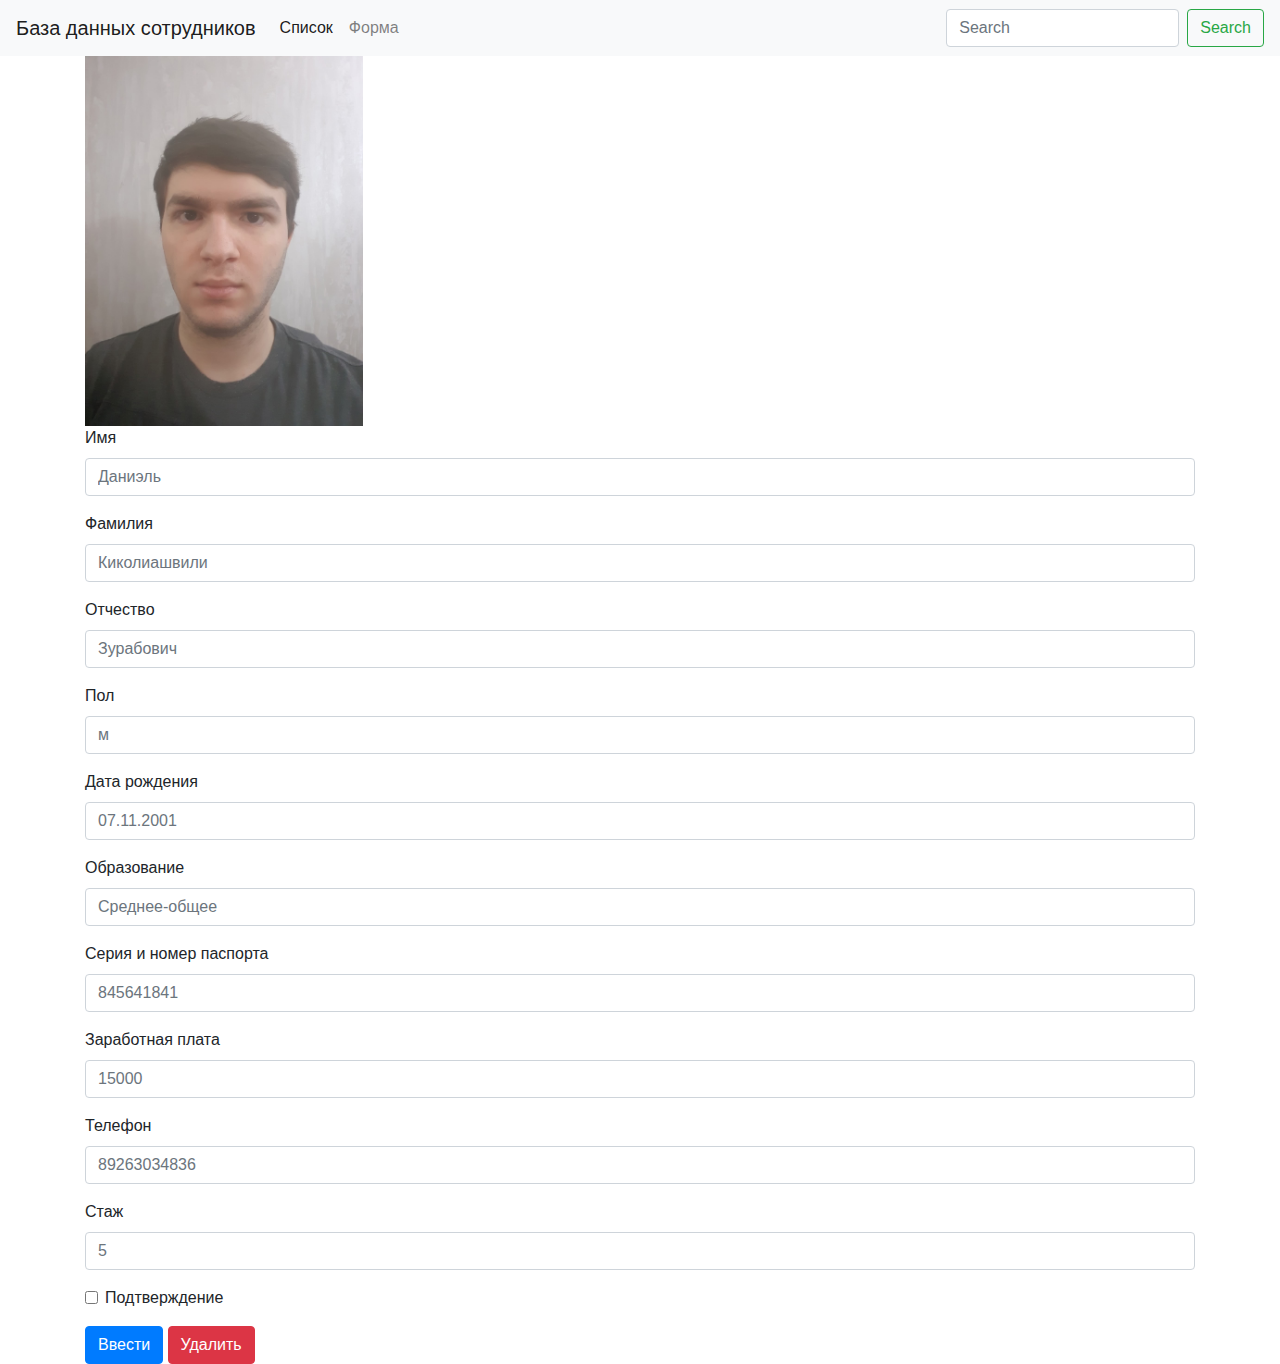
<file: daniel.html>
<!DOCTYPE html>
<html lang="ru">

<head>
    <meta charset="UTF-8">
    <meta http-equiv="X-UA-Compatible" content="IE=edge">
    <meta name="viewport" content="width=device-width, initial-scale=1.0">
    <link rel="stylesheet" href="https://stackpath.bootstrapcdn.com/bootstrap/4.3.1/css/bootstrap.min.css"
        integrity="sha384-ggOyR0iXCbMQv3Xipma34MD+dH/1fQ784/j6cY/iJTQUOhcWr7x9JvoRxT2MZw1T" crossorigin="anonymous">
    <title>Document</title>
</head>

<body>
    <nav class="navbar navbar-expand-lg navbar-light bg-light">
        <a class="navbar-brand" href="#">База данных сотрудников</a>
        <button class="navbar-toggler" type="button" data-toggle="collapse" data-target="#navbarSupportedContent"
            aria-controls="navbarSupportedContent" aria-expanded="false" aria-label="Toggle navigation">
            <span class="navbar-toggler-icon"></span>
        </button>

        <div class="collapse navbar-collapse" id="navbarSupportedContent">
            <ul class="navbar-nav mr-auto">
                <li class="nav-item active">
                    <a class="nav-link" href="index.html">Список <span class="sr-only">(current)</span></a>
                </li>
                <li class="nav-item">
                    <a class="nav-link" href="form.html">Форма</a>
                </li>
            </ul>
            <form class="form-inline my-2 my-lg-0">
                <input class="form-control mr-sm-2" type="search" placeholder="Search" aria-label="Search">
                <button class="btn btn-outline-success my-2 my-sm-0" type="submit">Search</button>
            </form>
        </div>
    </nav>
    <form>
        
        <div class="container">
            <img src="jHolcOah2NQ.jpg" alt="" class="w-25">
            <div class="form-group">
                <label for="exampleInputEmail1">Имя</label>
                <input type="email" class="form-control" placeholder="Даниэль" id="exampleInputEmail1">
            </div>
            <div class="form-group">
                <label for="exampleInputPassword1">Фамилия</label>
                <input type="password" class="form-control"placeholder="Киколиашвили" id="exampleInputPassword1">
            </div>
            <div class="form-group">
                <label for="exampleInputEmail1">Отчество</label>
                <input type="email" class="form-control" placeholder="Зурабович" id="exampleInputEmail1">
            </div>
            <div class="form-group">
                <label for="exampleInputPassword1">Пол</label>
                <input type="password" class="form-control" placeholder="м" id="exampleInputPassword1">
            </div>
            <div class="form-group">
                <label for="exampleInputEmail1">Дата рождения</label>
                <input type="email" class="form-control" placeholder="07.11.2001" id="exampleInputEmail1">
            </div>
            <div class="form-group">
                <label for="exampleInputPassword1">Образование</label>
                <input type="password" class="form-control" placeholder="Среднее-общее" id="exampleInputPassword1">
            </div>
            <div class="form-group">
                <label for="exampleInputEmail1">Серия и номер паспорта</label>
                <input type="email" class="form-control" placeholder="845641841"  id="exampleInputEmail1">
            </div>
            <div class="form-group">
                <label for="exampleInputPassword1">Заработная плата</label>
                <input type="password" class="form-control" placeholder="15000" id="exampleInputPassword1">
            </div>
            <div class="form-group">
                <label for="exampleInputEmail1">Телефон</label>
                <input type="email" class="form-control" placeholder="89263034836" id="exampleInputEmail1">
            </div>
            <div class="form-group">
                <label for="exampleInputPassword1">Стаж</label>
                <input type="password" class="form-control" placeholder="5" id="exampleInputPassword1">
            </div>
            <div class="form-group form-check">
                <input type="checkbox" class="form-check-input" id="exampleCheck1">
                <label class="form-check-label" for="exampleCheck1">Подтверждение</label>
            </div>
            <button type="submit" class="btn btn-primary">Ввести</button>
            <button type="submit" class="btn btn-danger">Удалить</button>
        </div>
    </form>

</body>

</html>
</file>
